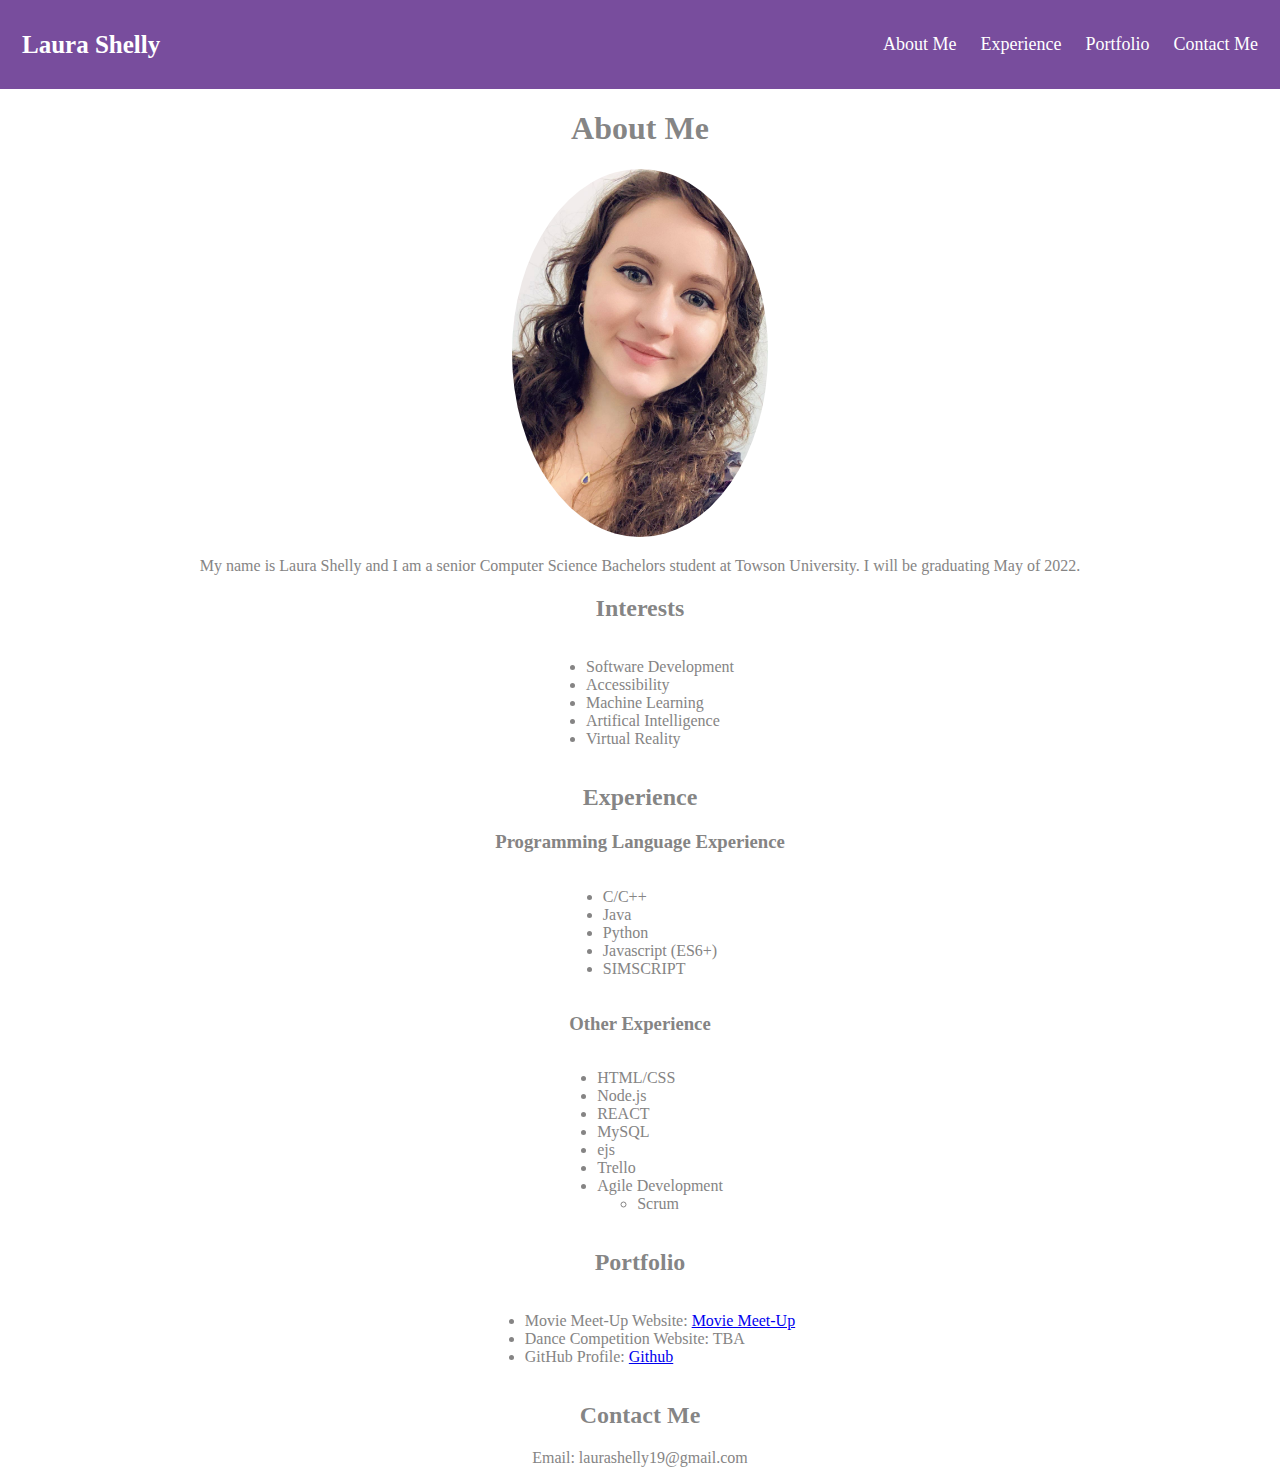
<file: index.html>
<!DOCTYPE html>
 <html lang ="en">
 <html>
    <head>
        <title> 
            Laura Shelly's Website
        </title>
        <meta charset="utf-8">
        <link rel="stylesheet" href="PersonalWebsite.css">
    </head>
    <body>
        <!--Nav Bar-->
        <div class="header">
            <a href="#default" class="logo">Laura Shelly</a>
            <div class="header-right">
                <a href="#AboutMe">About Me</a>
                <a href="#Experience">Experience</a>
                <a href="#Portfolio">Portfolio</a>
                <a href="#Contact">Contact Me</a>
            </div>
        </div>
        <!--About Me-->
        <a name = "AboutMe"></a><h1 class = "headers"> About Me </h1>
        <img src = "IMG_1389.JPG" alt = "Profile Picture" class = "pic"></a>
        <p>
            My name is Laura Shelly and I am a senior Computer Science Bachelors student at Towson University. I will be graduating May of 2022.
        </p>
        <!--Interests-->
        <h2 class = "headers">Interests</h2>
        <ul>
            <li>
                Software Development
            </li>
            <li>
                Accessibility
            </li>
            <li>
                Machine Learning
            </li>
            <li>
                Artifical Intelligence
            </li>
            <li>
                Virtual Reality
            </li>
        </ul>
        <!--Experince-->
        <a name = "Experience"></a><h2 class = "headers">Experience</h2>
        <h3>Programming Language Experience</h3>
        <div>
            <ul>
                <li>
                    C/C++
                </li>
                <li>
                    Java
                </li>
                <li>
                    Python
                </li>
                <li>
                    Javascript (ES6+)
                </li>
                <li>
                    SIMSCRIPT
                </li>
            </ul>
        </div>
        <h3>Other Experience</h3>
        <div>
            <ul>
                <li>
                    HTML/CSS
                </li>
                <li>
                    Node.js
                </li>
                <li>
                    REACT
                </li>
                <li>
                    MySQL
                </li>
                <li>
                    ejs
                </li>
                <li>
                    Trello
                </li>
                <li>
                    Agile Development
                </li>
                <ul>
                    <li>
                        Scrum
                    </li>
                </ul>
            </ul>
        </div>
        <!--Portfolio-->
        <a name = "Portfolio"></a><h2 class = "headers">Portfolio</h2>
        <div>
            <ul>
                <li>
                    Movie Meet-Up Website: <a href = "https://github.com/DomFaustino98/WebDevGroup3">Movie Meet-Up</a>  
                </li>
                <li>
                    Dance Competition Website: TBA
                </li>
                <li>
                    GitHub Profile: <a href = "https://github.com/lshell6">Github</a>
                </li>
            </ul>
        </div>
        <!--Contact-->
        <a name = "Contact"></a><h2 class = "headers">Contact Me</h2>
        <label>Email: laurashelly19@gmail.com</label>
    </body>
    <footer>
        
    </footer>
</html>
</file>
<file: PersonalWebsite.css>
body{
    background: white;
    color:rgb(133, 132, 132);
    font-family:"Palatino Linotype", "Book Antiqua", Palatino, serif;
    margin:0;
    padding:0;
    text-align: center;
}
div {
    text-align: center;
}
ul{
    display: inline-block;
    text-align: left;
}
/*HEADER*/
/* Style the header with a grey background and some padding */
.header {
    overflow: hidden;
    background-color: rgb(120, 77, 157);
    padding: 20px 10px;
  }
  
  /* Style the header links */
  .header a {
    float: left;
    color: white;
    text-align: center;
    padding: 12px;
    text-decoration: none;
    font-size: 18px;
    line-height: 25px;
    border-radius: 4px;
  }
  
  /* Style the logo link (notice that we set the same value of line-height and font-size to prevent the header to increase when the font gets bigger */
  .header a.logo {
    font-size: 25px;
    font-weight: bold;
  }
  
  /* Change the background color on mouse-over */
  .header a:hover {
    background-color: rgb(182, 181, 181);
    color: white;
  }
  
  /* Style the active/current link*/
  .header a.active {
    background-color: gray;
    color: white;
  }
  
  /* Float the link section to the right */
  .header-right {
    float: right;
  }
  .pic {
    border-radius: 50%;
    height: 20%;
    width: 20%;
  }
  .headers{
      color: rgba(70, 70, 70, 0.653);
  }
</file>
